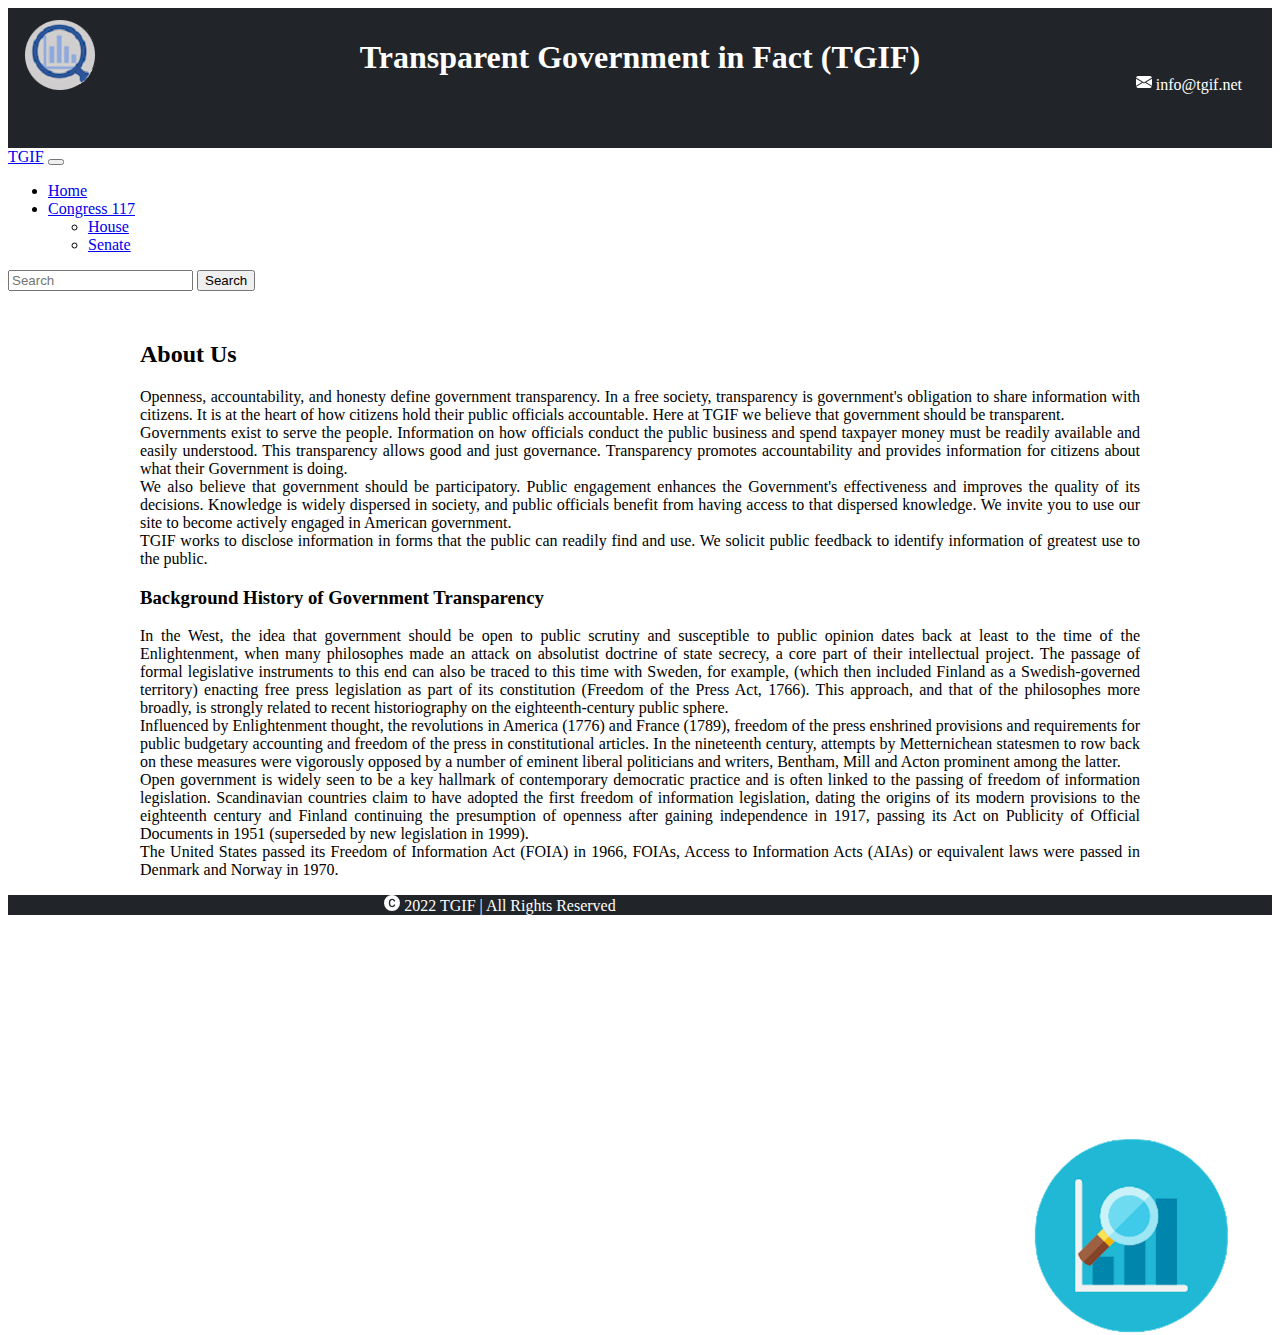
<file: view/index.html>
<!DOCTYPE html>
<html lang="en">

<head>
  <meta charset="utf-8">
  <meta name="viewport" content="width=device-width, initial-scale=1">

  <meta name="description" content="">
  <meta name="author" content="MarinaColinas">

  <meta property="og:title" content="TGIF">
  <meta property="og:type" content="website">
  <meta property="og:url" content="">
  <meta property="og:description" content="">
  <meta property="og:image" content="">

  <link rel="apple-touch-icon" sizes="60x60" href="../assets/media/apple-touch-icon.png">
  <link rel="icon" type="image/png" sizes="32x32" href="../assets/media/favicon-32x32.png">
  <link rel="icon" type="image/png" sizes="16x16" href="../assets/media/favicon-16x16.png">
  <link rel="mask-icon" href="../assets/media/safari-pinned-tab.svg" color="#5bbad5">
  <meta name="msapplication-TileColor" content="#da532c">
  <meta name="theme-color" content="#ffffff">
  <link rel="stylesheet" type="text/css" href="../assets/styles/style.css">
  <link href="https://cdn.jsdelivr.net/npm/bootstrap@5.0.2/dist/css/bootstrap.min.css" rel="stylesheet"
    integrity="sha384-EVSTQN3/azprG1Anm3QDgpJLIm9Nao0Yz1ztcQTwFspd3yD65VohhpuuCOmLASjC" crossorigin="anonymous">
  <link rel="stylesheet" href="https://cdn.jsdelivr.net/npm/bootstrap-icons@1.9.1/font/bootstrap-icons.css">
  <title>TGIF</title>

</head>

  <body>
    <div class="heading">
      <img src="../assets/media/logo.png">
      <h1>Transparent Government in Fact (TGIF)</h1>
      <p>
        <svg xmlns="http://www.w3.org/2000/svg" width="16" height="16" fill="currentColor" class="bi bi-envelope-fill"
          viewBox="0 0 16 16">
          <path
            d="M.05 3.555A2 2 0 0 1 2 2h12a2 2 0 0 1 1.95 1.555L8 8.414.05 3.555ZM0 4.697v7.104l5.803-3.558L0 4.697ZM6.761 8.83l-6.57 4.027A2 2 0 0 0 2 14h12a2 2 0 0 0 1.808-1.144l-6.57-4.027L8 9.586l-1.239-.757Zm3.436-.586L16 11.801V4.697l-5.803 3.546Z" />
        </svg> info@tgif.net
      </p>
    </div>
    <nav class="navbar navbar-expand-lg navbar-dark bg-dark">
      <div class="container-fluid">
        <a class="navbar-brand" href="#">TGIF</a>
        <button class="navbar-toggler" type="button" data-bs-toggle="collapse" data-bs-target="#navbarSupportedContent"
          aria-controls="navbarSupportedContent" aria-expanded="false" aria-label="Toggle navigation">
          <span class="navbar-toggler-icon"></span>
        </button>
        <div class="collapse navbar-collapse" id="navbarSupportedContent">
          <ul class="navbar-nav me-auto mb-2 mb-lg-0">
            <li class="nav-item">
              <a class="nav-link active" aria-current="page" href="index.html">Home</a>
            </li>
            <li class="nav-item dropdown">
              <a class="nav-link dropdown-toggle" href="#" role="button" data-bs-toggle="dropdown" aria-expanded="false">
                Congress 117
              </a>
              <ul class="dropdown-menu">
                <li><a class="dropdown-item" href="house.html">House</a></li>
                <li><a class="dropdown-item" href="senate.html">Senate</a></li>
              </ul>
            </li>
          </ul>
          <form class="d-flex" role="search">
            <input class="form-control me-2" type="search" placeholder="Search" aria-label="Search">
            <button class="btn btn-outline-primary" type="submit">Search</button>
          </form>
        </div>
      </div>
    </nav>
    </header>

    <div class="container-fluid">
    
    <div class="container">
      <div class="row">
       <article class="col-9">
        <h2>About Us</h2>
        <p>Openness, accountability, and honesty define government transparency. In a free society, transparency is government's
        obligation to share information with citizens. It is at the heart of how citizens hold their public officials
        accountable. Here at TGIF we believe that government should be transparent.<br>
        Governments exist to serve the people. Information on how officials conduct the public business and spend taxpayer money
        must be readily available and easily understood. This transparency allows good and just governance. Transparency
        promotes accountability and provides information for citizens about what their Government is doing.<br>
        We also believe that government should be participatory. Public engagement enhances the Government's effectiveness and
        improves the quality of its decisions. Knowledge is widely dispersed in society, and public officials benefit from
        having access to that dispersed knowledge. We invite you to use our site to become actively engaged in American
        government.<br>
        TGIF works to disclose information in forms that the public can readily find and use. We solicit public feedback to
        identify information of greatest use to the public.</p>

        <h3>Background History of Government Transparency</h3>

        <p>In the West, the idea that government should be open to public scrutiny and susceptible to public opinion dates back at
        least to the time of the Enlightenment, when many philosophes made an attack on absolutist doctrine of state secrecy, a
        core part of their intellectual project. The passage of formal legislative instruments to this end can also be traced to
        this time with Sweden, for example, (which then included Finland as a Swedish-governed territory) enacting free press
        legislation as part of its constitution (Freedom of the Press Act, 1766). This approach, and that of the philosophes
        more broadly, is strongly related to recent historiography on the eighteenth-century public sphere.<br>
        Influenced by Enlightenment thought, the revolutions in America (1776) and France (1789), freedom of the press enshrined
        provisions and requirements for public budgetary accounting and freedom of the press in constitutional articles. In the
        nineteenth century, attempts by Metternichean statesmen to row back on these measures were vigorously opposed by a
        number of eminent liberal politicians and writers, Bentham, Mill and Acton prominent among the latter.<br>
        Open government is widely seen to be a key hallmark of contemporary democratic practice and is often linked to the
        passing of freedom of information legislation. Scandinavian countries claim to have adopted the first freedom of
        information legislation, dating the origins of its modern provisions to the eighteenth century and Finland continuing
        the presumption of openness after gaining independence in 1917, passing its Act on Publicity of Official Documents in
        1951 (superseded by new legislation in 1999).<br>
        The United States passed its Freedom of Information Act (FOIA) in 1966, FOIAs, Access to Information Acts (AIAs) or
        equivalent laws were passed in Denmark and Norway in 1970.</p>
        </article>
        <div class="col-3 imageContainer" >
          <img src="../assets/media/tgif-home-image.png" alt="TGIF home image" class="homeImage">
        </div>
    </div>
  </div>
    <footer class="fixed-bottom">
      <p><svg xmlns="http://www.w3.org/2000/svg" width="16" height="16" fill="currentColor" class="bi bi-c-circle-fill"
          viewBox="0 0 16 16">
          <path
            d="M16 8A8 8 0 1 1 0 8a8 8 0 0 1 16 0ZM8.146 4.992c.961 0 1.641.633 1.729 1.512h1.295v-.088c-.094-1.518-1.348-2.572-3.03-2.572-2.068 0-3.269 1.377-3.269 3.638v1.073c0 2.267 1.178 3.603 3.27 3.603 1.675 0 2.93-1.02 3.029-2.467v-.093H9.875c-.088.832-.75 1.418-1.729 1.418-1.224 0-1.927-.891-1.927-2.461v-1.06c0-1.583.715-2.503 1.927-2.503Z" />
        </svg> 2022 TGIF | All Rights Reserved</p>
    </footer>

    
    <script src="https://cdn.jsdelivr.net/npm/bootstrap@5.0.2/dist/js/bootstrap.bundle.min.js"
      integrity="sha384-MrcW6ZMFYlzcLA8Nl+NtUVF0sA7MsXsP1UyJoMp4YLEuNSfAP+JcXn/tWtIaxVXM" crossorigin="anonymous"></script>
  </body>
</html>
</file>
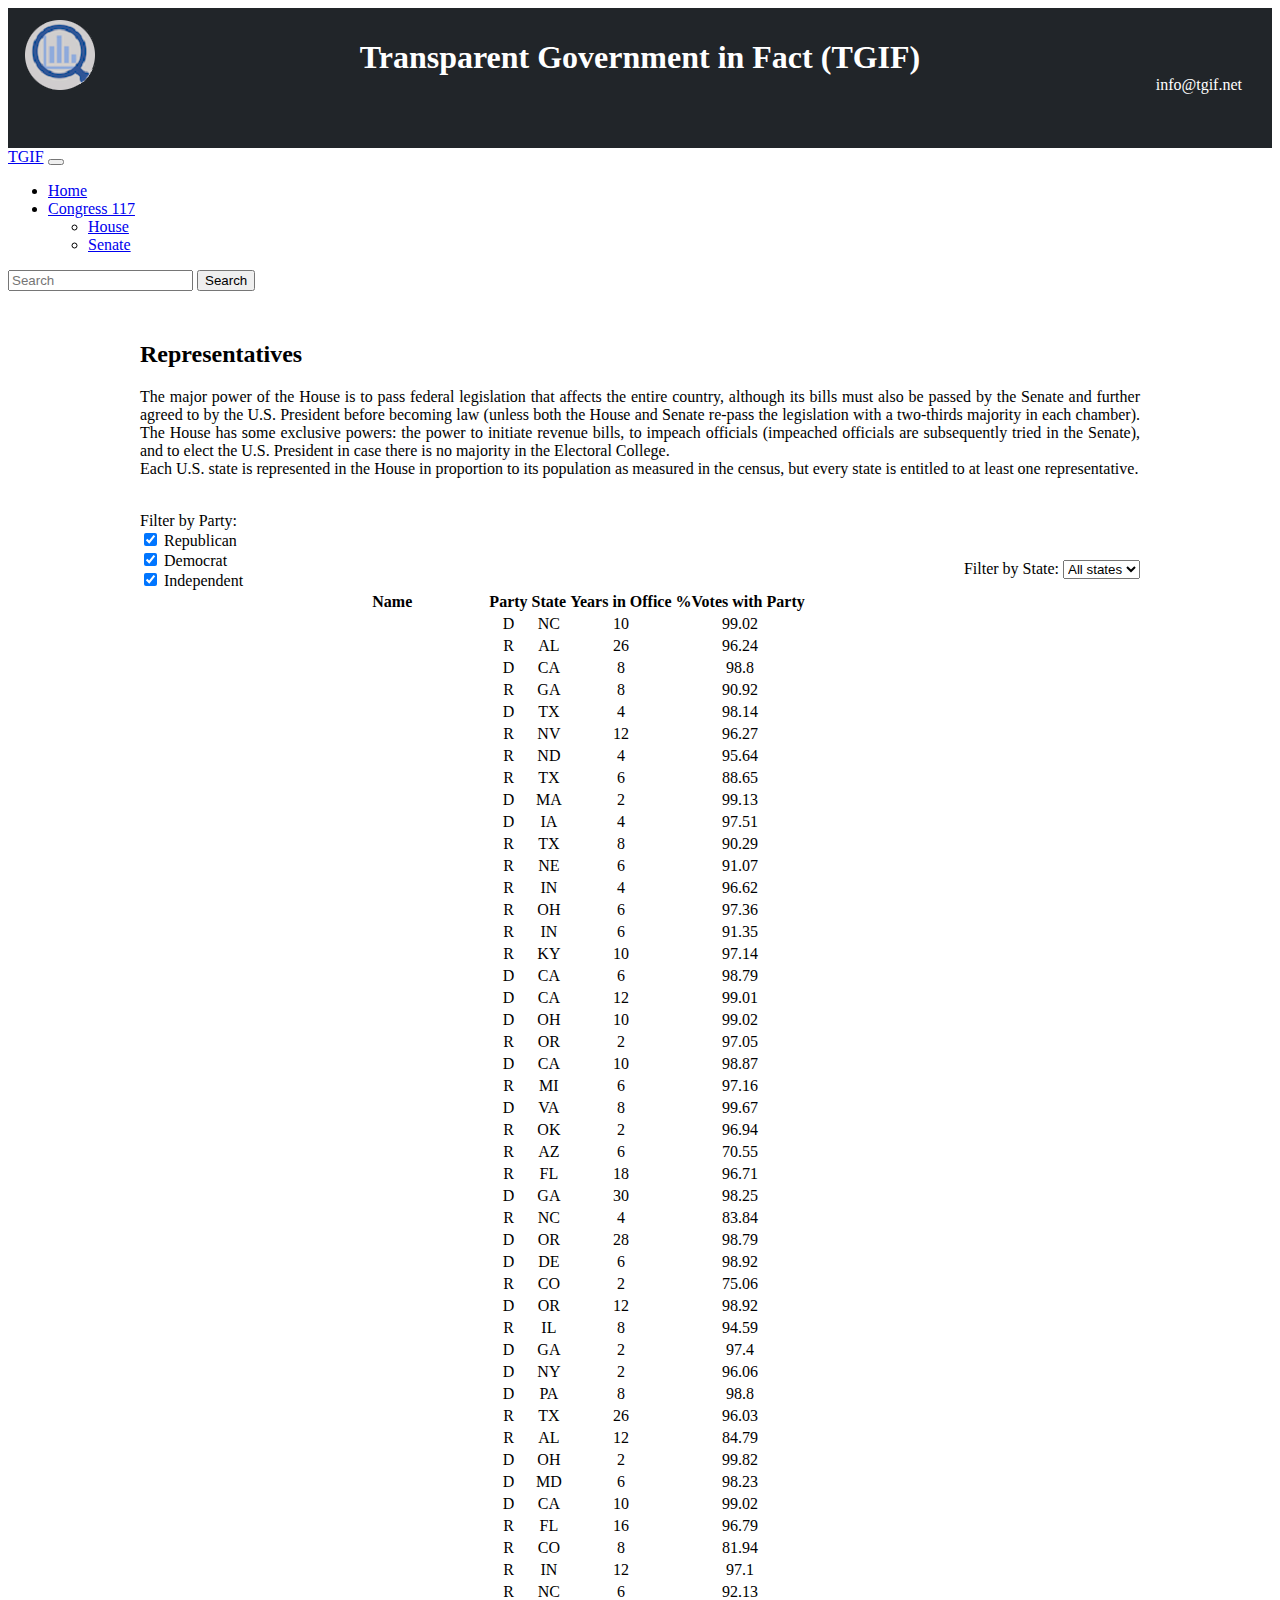
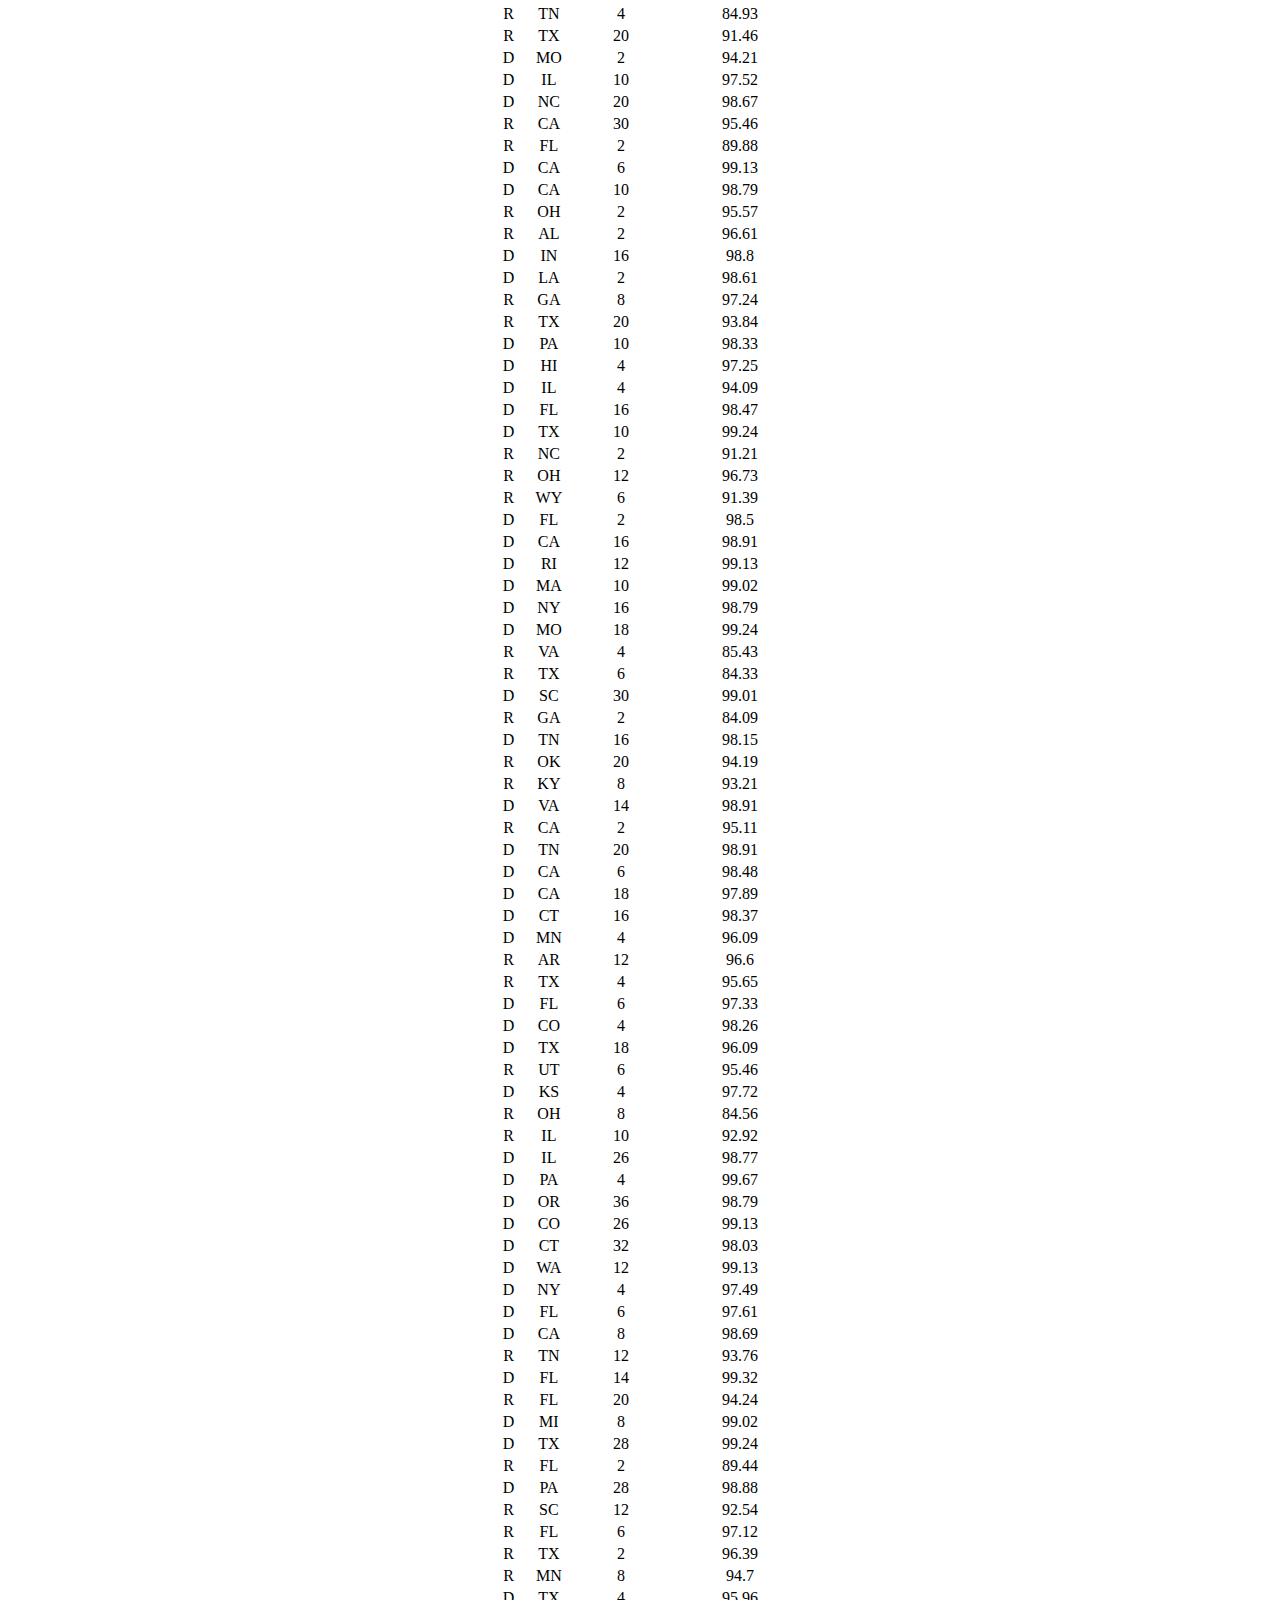
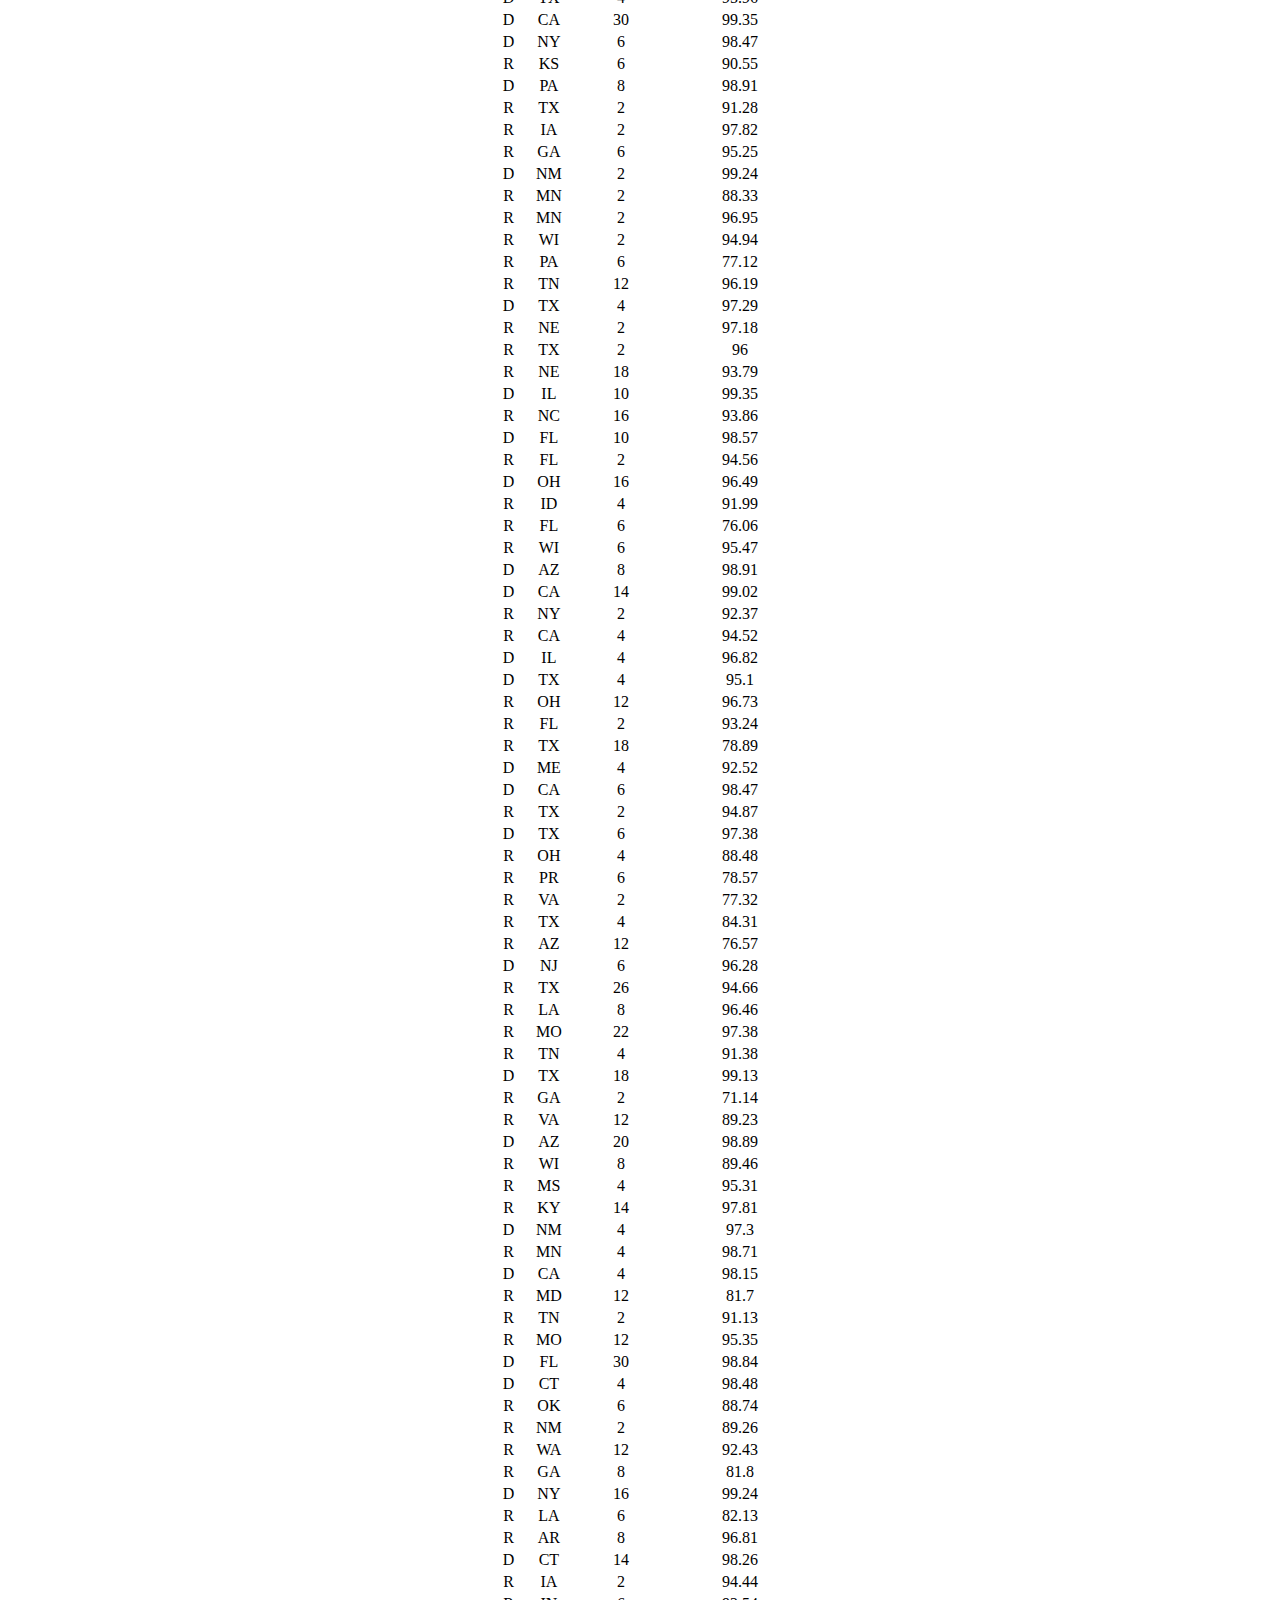
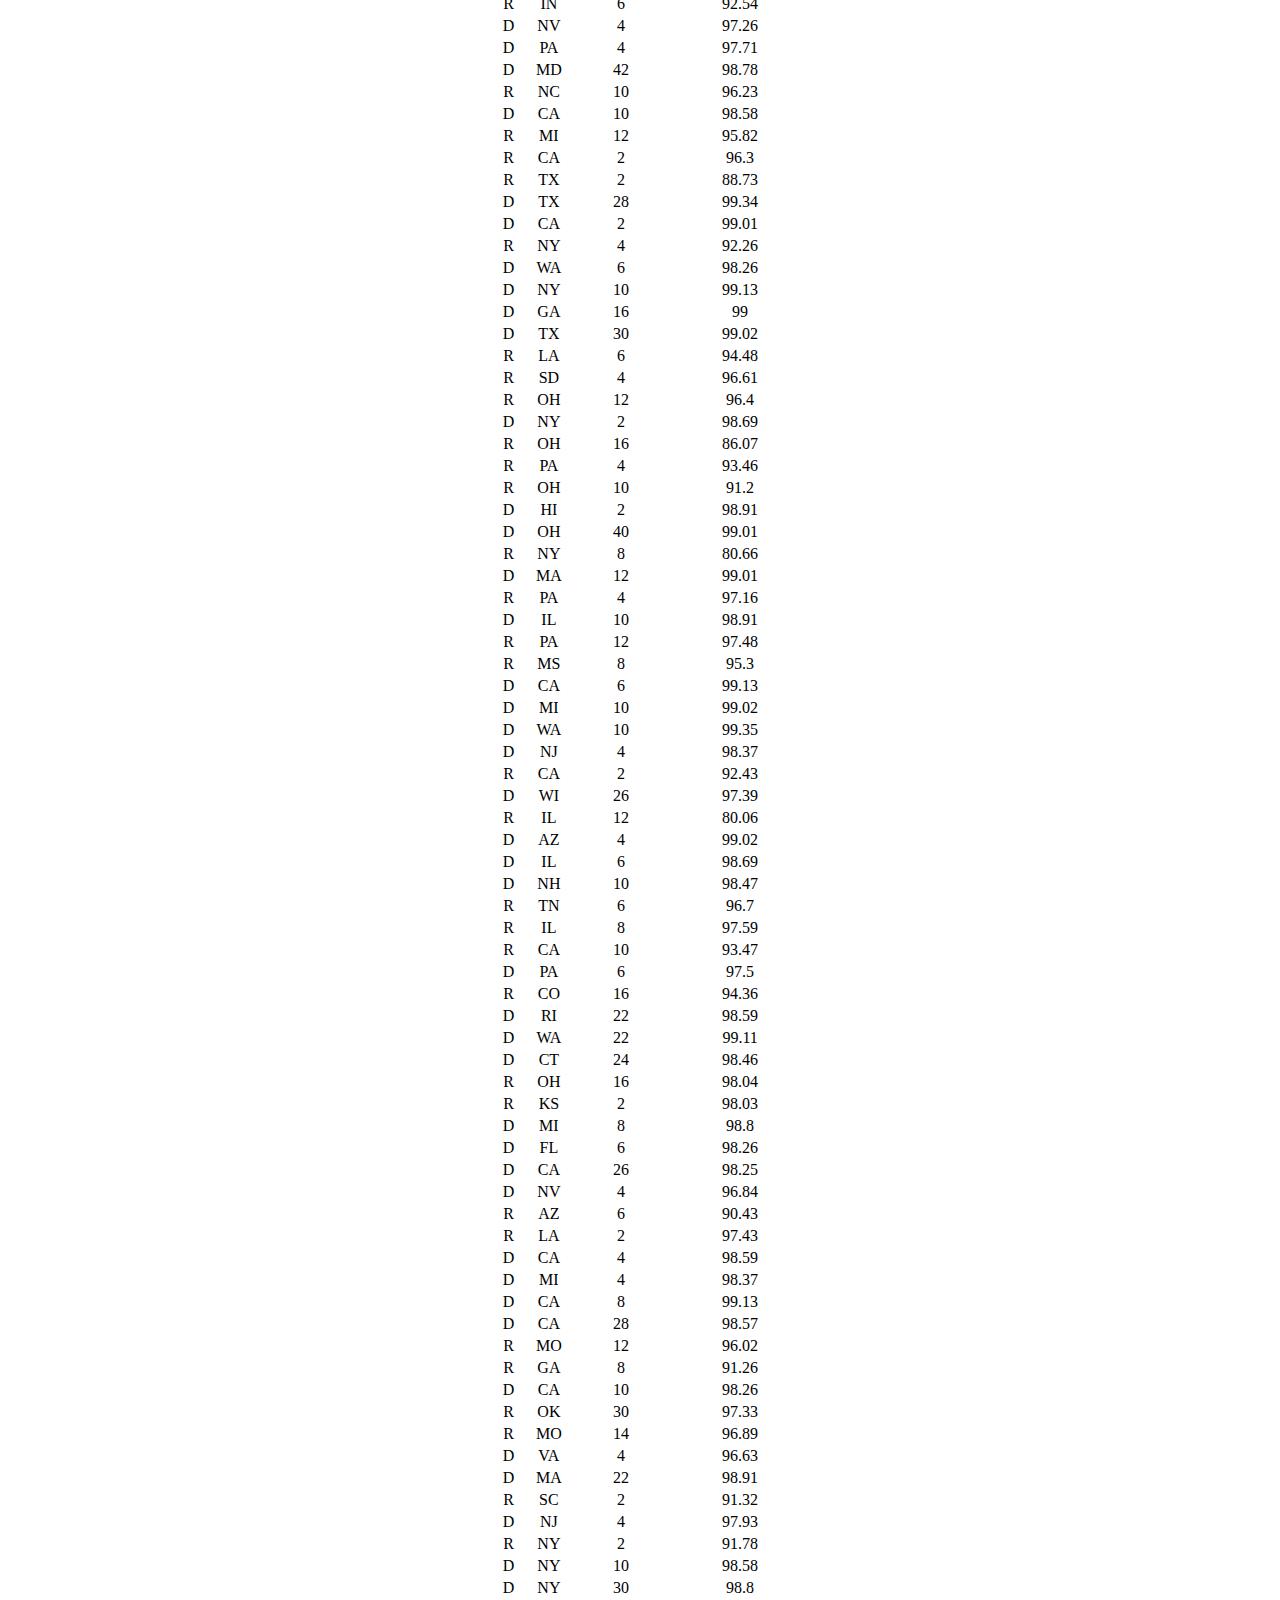
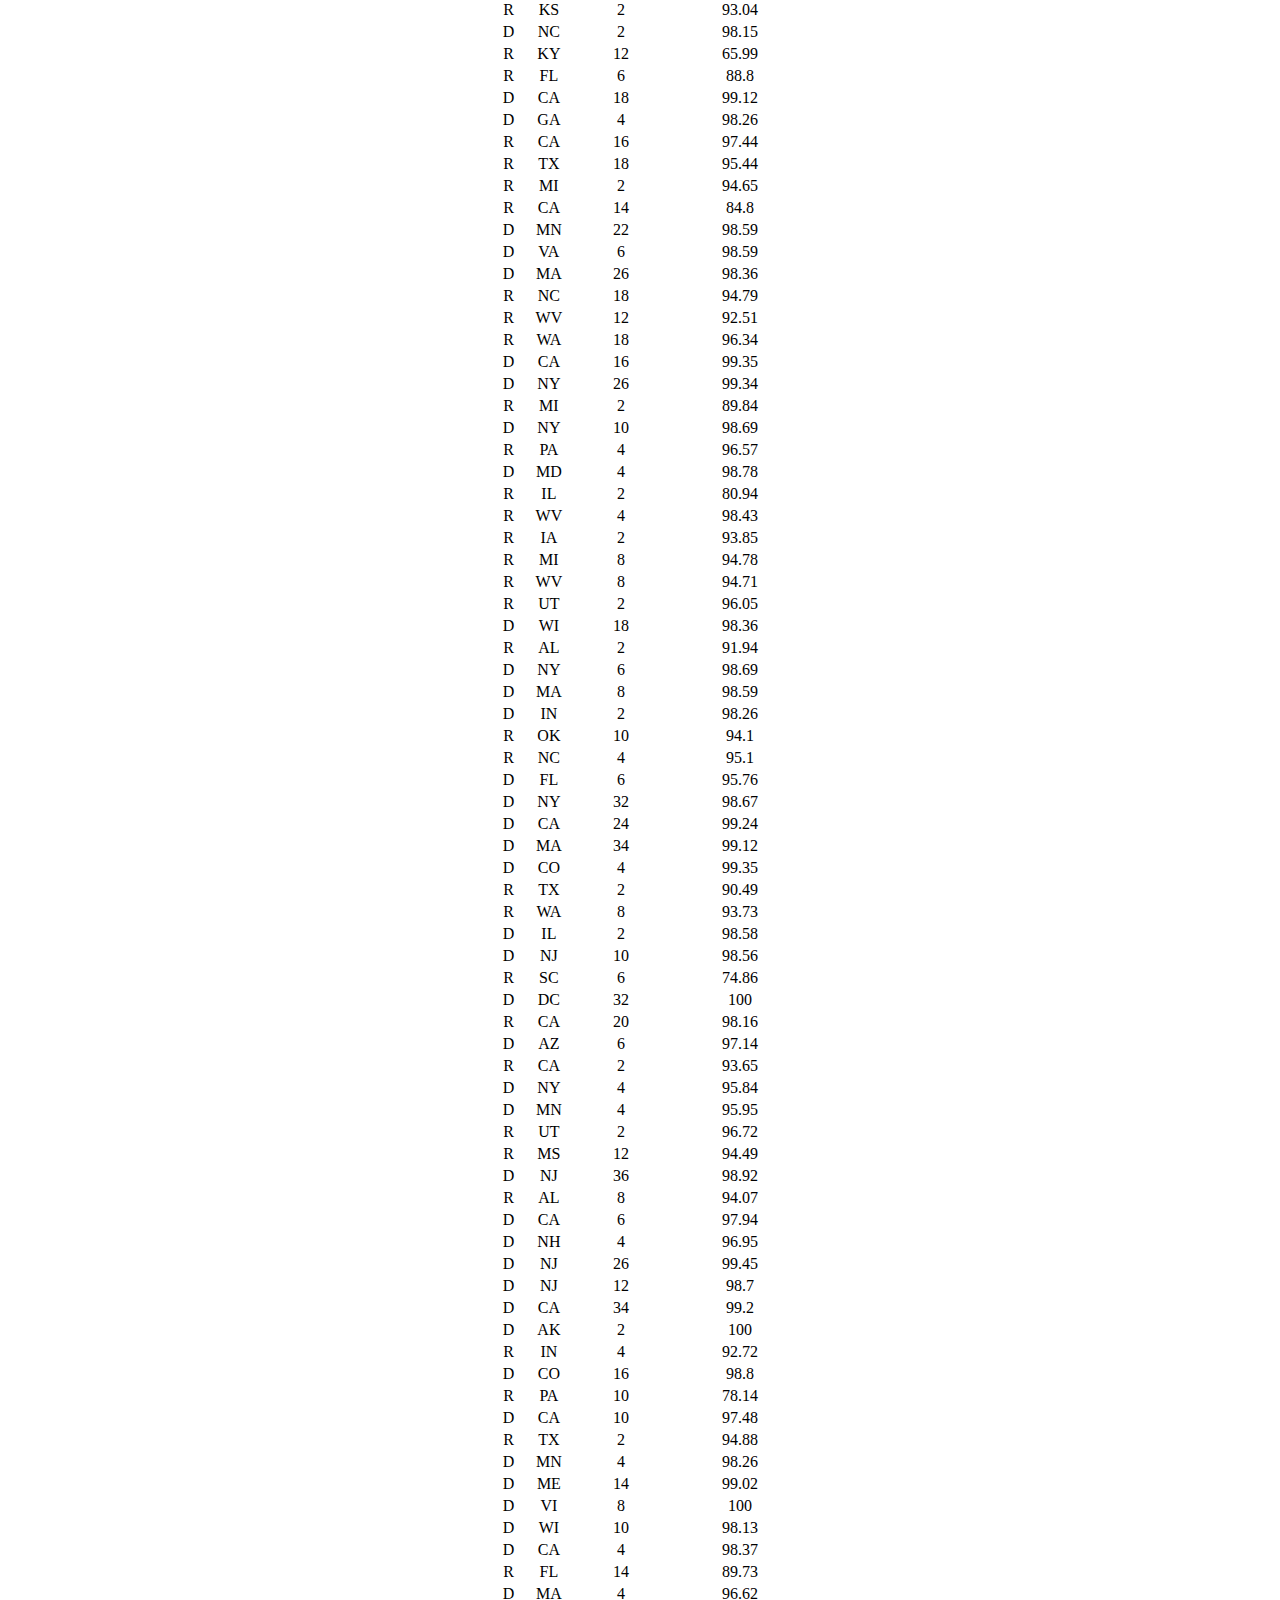
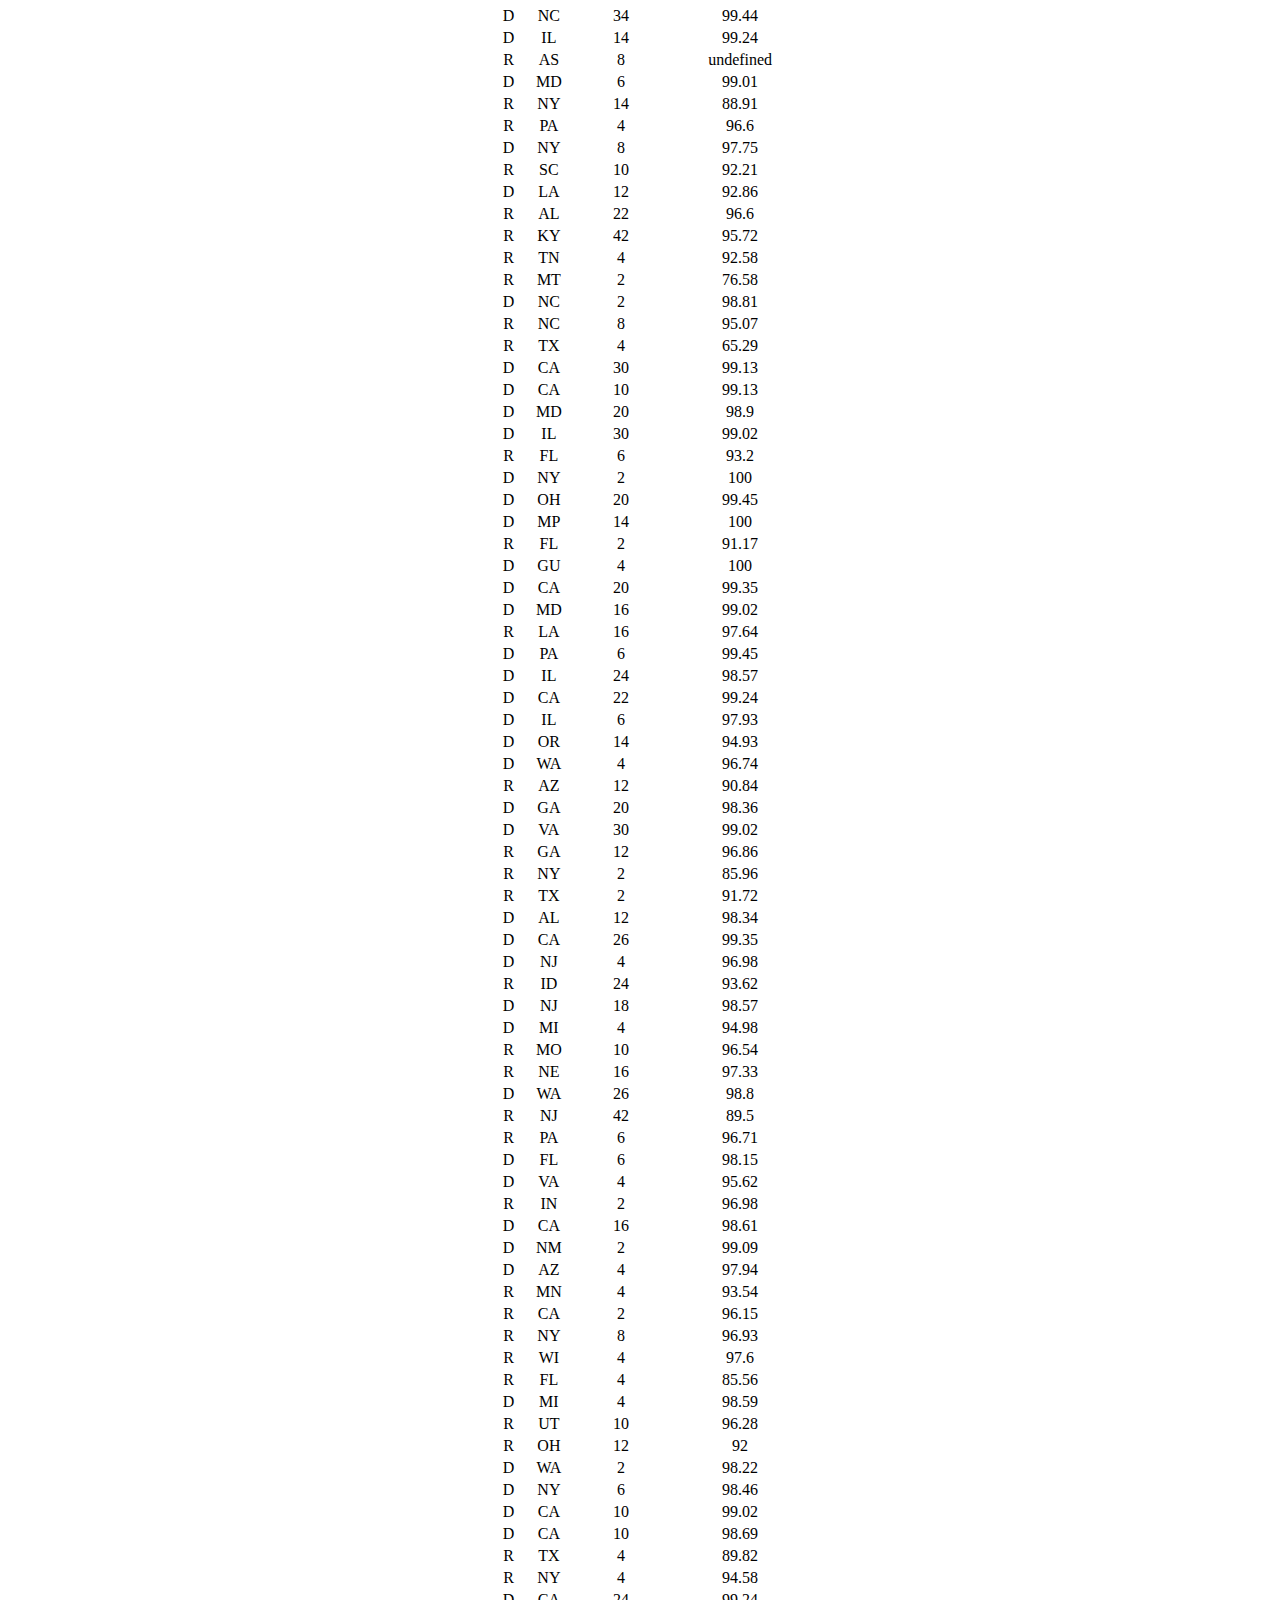
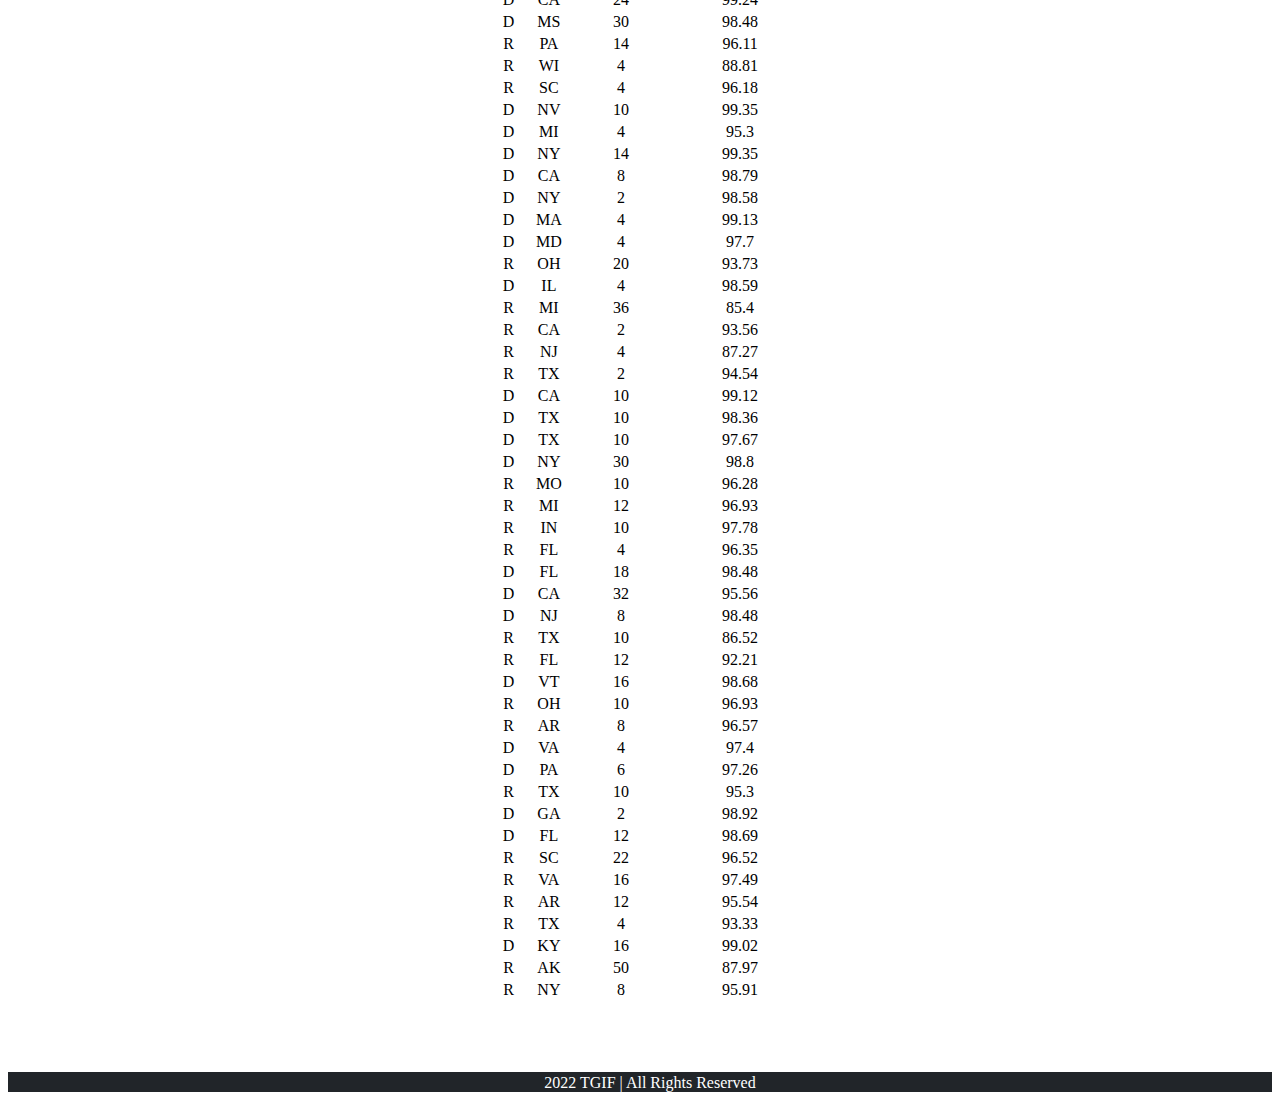
<file: view/house.html>
<!DOCTYPE html>
<html lang="en">

<head>
  <meta charset="utf-8">
  <meta name="viewport" content="width=device-width, initial-scale=1.0">

  <meta name="description" content="">
  <meta name="author" content="MarinaColinas">

  <meta property="og:title" content="TGIF">
  <meta property="og:type" content="website">
  <meta property="og:url" content="">
  <meta property="og:description" content="">
  <meta property="og:image" content="">

  <link rel="apple-touch-icon" sizes="60x60" href="../assets/media/apple-touch-icon.png">
  <link rel="icon" type="image/png" sizes="32x32" href="../assets/media/favicon-32x32.png">
  <link rel="icon" type="image/png" sizes="16x16" href="../assets/media/favicon-16x16.png">
    <link rel="mask-icon" href="../assets/media/safari-pinned-tab.svg" color="#5bbad5">
  <meta name="msapplication-TileColor" content="#da532c">
  <meta name="theme-color" content="#ffffff">
  <link rel="stylesheet" type="text/css" href="../assets/styles/style.css">
  <link href="https://cdn.jsdelivr.net/npm/bootstrap@5.2.2/dist/css/bootstrap.min.css" rel="stylesheet"
  integrity="sha384-Zenh87qX5JnK2Jl0vWa8Ck2rdkQ2Bzep5IDxbcnCeuOxjzrPF/et3URy9Bv1WTRi" crossorigin="anonymous">
  <title>TGIF</title>

</head>

<body>
<header>
  <div class="heading">
    <img  src="../assets/media/logo.png" alt="TGIF Logo">
    <h1>Transparent Government in Fact (TGIF)</h1>
    <p>
      <svg xmlns="http://www.w3.org/2000/svg" width="16" height="16" fill="currentColor" class="bi bi-envelope-fill"
        viewBox="0 0 16 16">
        <path
          d="M.05 3.555A2 2 0 0  2 2h12a2 2 0 0  .95 .555L8 8.414.05 3.555ZM0 4.697v7.104l5.803-3.558L0 4.697ZM6.761 8.83l-6.57 4.027A2 2 0 0 0 2 14h12a2 2 0 0 0 .808-.144l-6.57-4.027L8 9.586l-.239-.757Zm3.436-.586L16 11.801V4.697l-5.803 3.546Z" />
      </svg> info@tgif.net
    </p>
  </div>
  <nav class="navbar navbar-expand-lg navbar-dark bg-dark">
  <div class="container-fluid">
    <a class="navbar-brand" href="#">TGIF</a>
    <button class="navbar-toggler" type="button" data-bs-toggle="collapse" data-bs-target="#navbarSupportedContent"
      aria-controls="navbarSupportedContent" aria-expanded="false" aria-label="Toggle navigation">
      <span class="navbar-toggler-icon"></span>
    </button>
    <div class="collapse navbar-collapse" id="navbarSupportedContent">
      <ul class="navbar-nav me-auto mb-2 mb-lg-0">
        <li class="nav-item">
          <a class="nav-link active" aria-current="page" href="index.html">Home</a>
        </li>
        <li class="nav-item dropdown">
          <a class="nav-link dropdown-toggle" href="#" role="button" data-bs-toggle="dropdown" aria-expanded="false">
            Congress 117
          </a>
          <ul class="dropdown-menu">
            <li><a class="dropdown-item" href="house.html">House</a></li>
            <li><a class="dropdown-item" href="senate.html">Senate</a></li>
          </ul>
        </li>
      </ul>
      <form class="d-flex" role="search">
        <input class="form-control me-2" type="search" placeholder="Search" aria-label="Search">
        <button class="btn btn-outline-primary" type="submit">Search</button>
      </form>
    </div>
  </div>
  </nav>
</header>
<article class="container-fluid">
  <h2 class="house">Representatives</h2>
  <p class="house">The major power of the House is to pass federal legislation that affects the entire country, although its bills must
    also be passed by the Senate and further agreed to by the U.S. President before becoming law (unless both the House
    and
    Senate re-pass the legislation with a two-thirds majority in each chamber). The House has some exclusive powers: the
    power to initiate revenue bills, to impeach officials (impeached officials are subsequently tried in the Senate), and
    to
    elect the U.S. President in case there is no majority in the Electoral College.
    <br>
    Each U.S. state is represented in the House in proportion to its population as measured in the census, but every state
    is entitled to at least one representative.
  </p>
  <br>
  <div>
    Filter by Party: 
    <div class="form-check form-check-inline">
      <input class="form-check-input" type="checkbox" id="R" value="R" checked>
      <label class="form-check-label" for="R">Republican</label>
    </div>
    <div class="form-check form-check-inline">
      <input class="form-check-input" type="checkbox" id="D" value="D" checked>
      <label class="form-check-label" for="D">Democrat</label>
    </div>
    <div class="form-check form-check-inline">
      <input class="form-check-input" type="checkbox" id="ID" value="ID" checked>
      <label class="form-check-label" for="ID">Independent</label>
    </div>
  </div>
  <div class="stateFilterClass">
    Filter by State:    
    <select class="form-select-sm"  id="filterstates" aria-label=".form-select-sm example">
      <option selected value="">All states</option>
   </select>
  </div>
  <table class="table table-dark p-3">
    <thead>
      <tr>
        <th scope="col">Name</th>
        <th scope="col">Party</th>
        <th scope="col">State</th>
        <th scope="col">Years in Office</th>
        <th scope="col">%Votes with Party</th>
      </tr>
    </thead>
    <tbody id="data-output">
  <!-- Senate from javascript file in here. -->
    </tbody>
  </table>
  <br><br><br>
</article>





  <footer class="fixed-bottom">
    <p>
      <svg xmlns="http://www.w3.org/2000/svg" width="16" height="16" fill="currentColor" class="bi bi-c-circle-fill"
      viewBox="0 0 16 16">
      <path
        d="M16 8A8 8 0   0 8a8 8 0 0  16 0ZM8.146 4.992c.961 0 .641.633 .729 .512h1.295v-.088c-.094-.518-.348-2.572-3.03-2.572-2.068 0-3.269 .377-3.269 3.638v1.073c0 2.267 .178 3.603 3.27 3.603 .675 0 2.93-.02 3.029-2.467v-.093H9.875c-.088.832-.75 .418-.729 .418-.224 0-.927-.891-.927-2.461v-.06c0-.583.715-2.503 .927-2.503Z" />
    </svg> 2022 TGIF | All Rights Reserved</p>
  </footer>

 <script src="../scripts/house.js"></script>
  <script src="https://cdn.jsdelivr.net/npm/bootstrap@5.0.2/dist/js/bootstrap.bundle.min.js"
    integrity="sha384-MrcW6ZMFYlzcLA8Nl+NtUVF0sA7MsXsP1UyJoMp4YLEuNSfAP+JcXn/tWtIaxVXM"
    crossorigin="anonymous"></script>
</body>

</html>
</file>
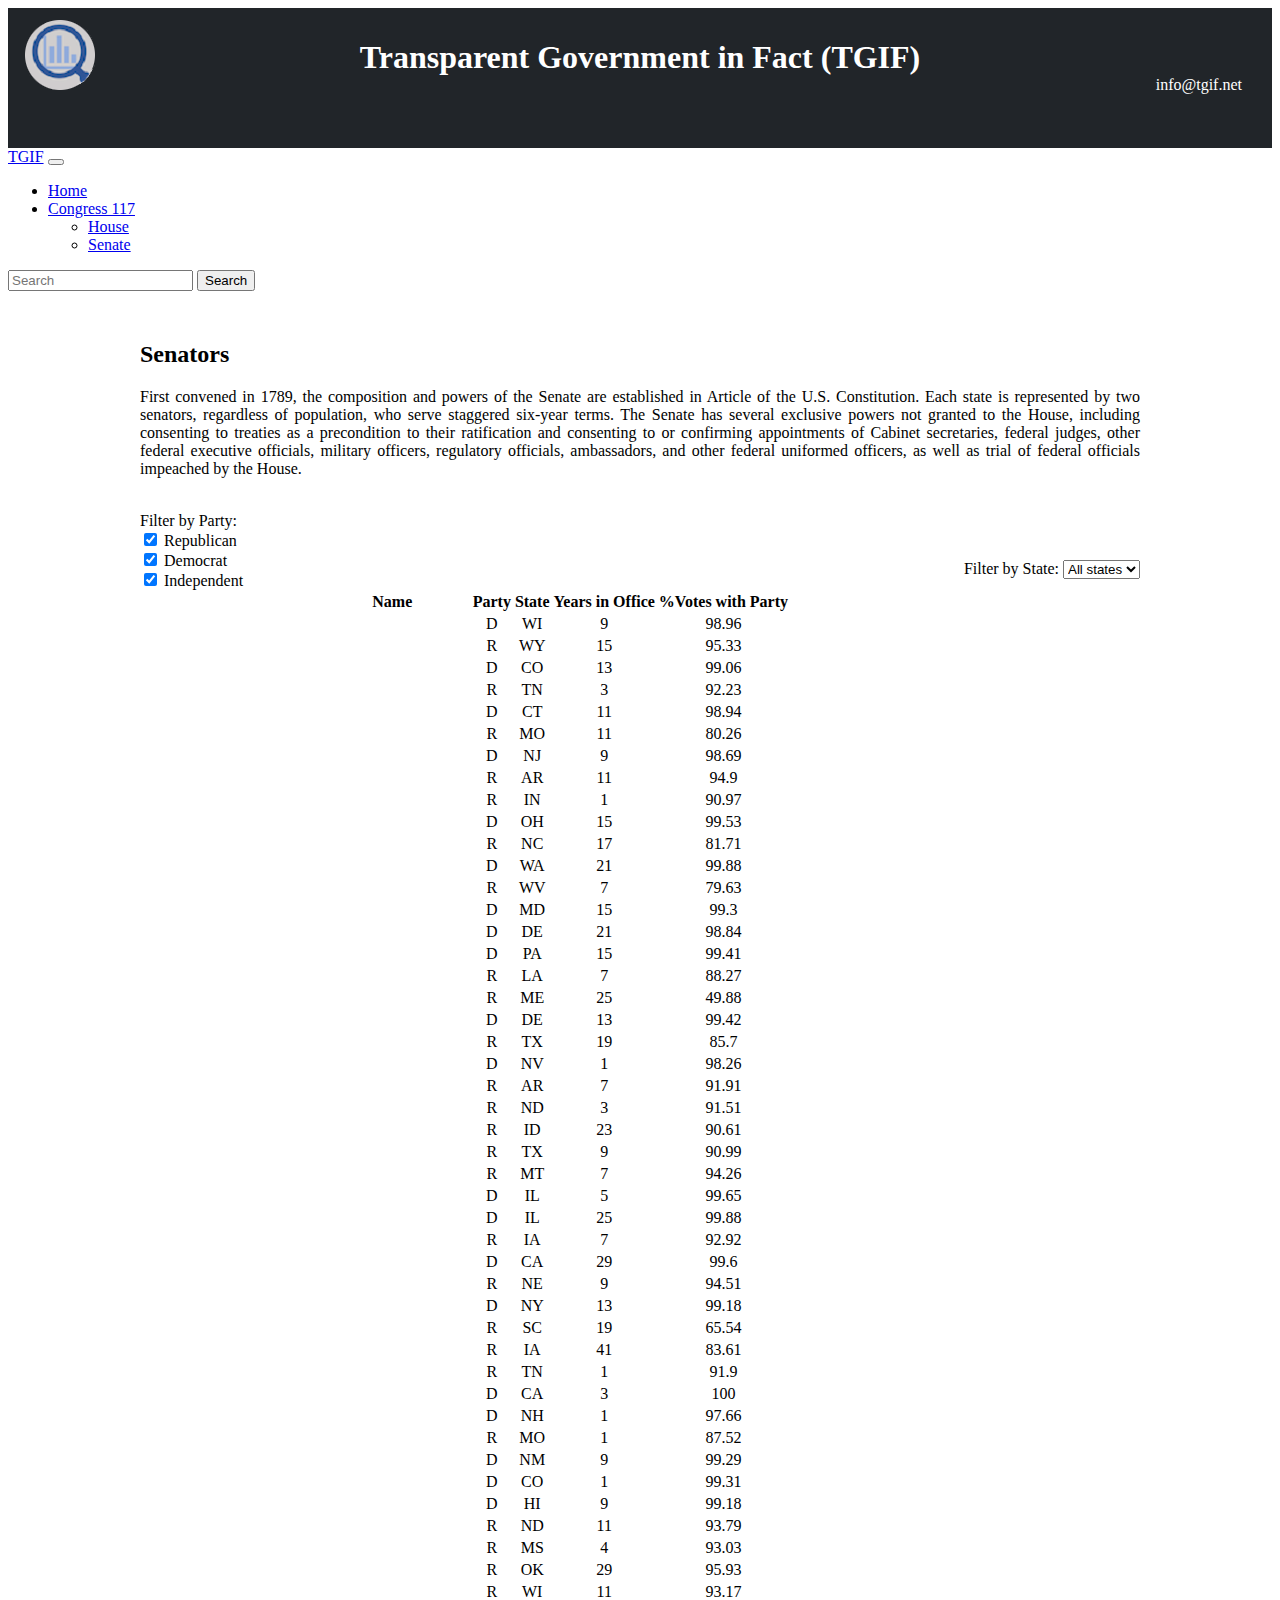
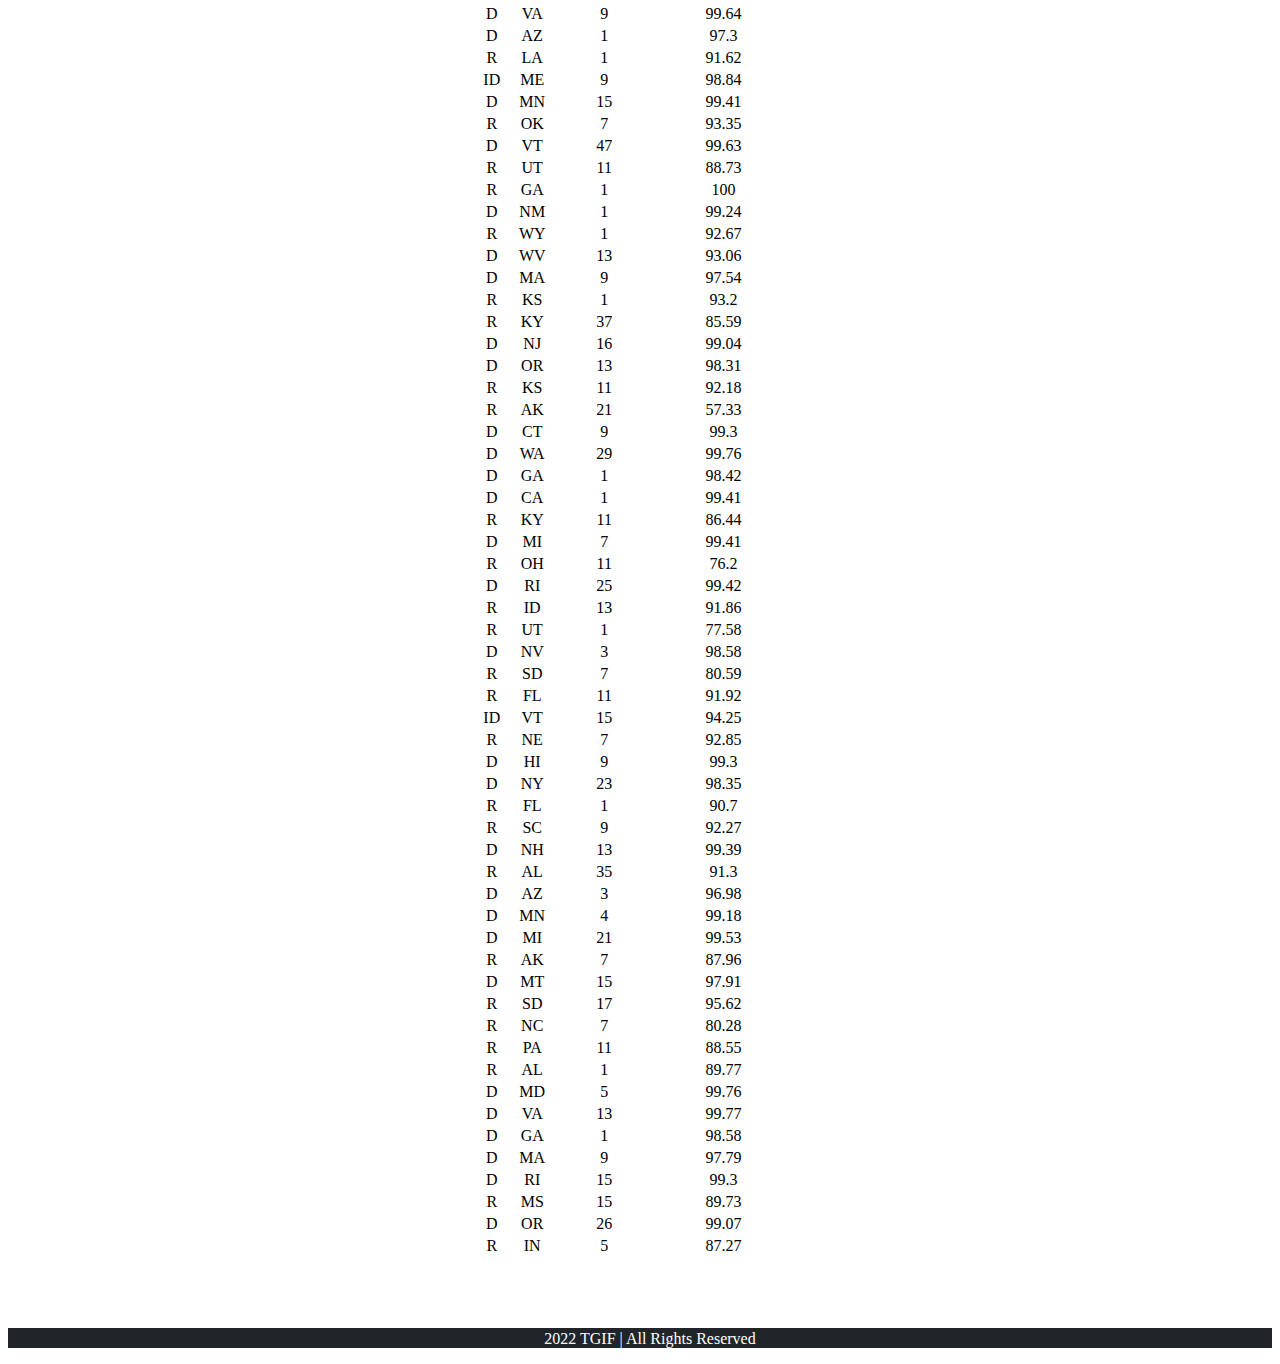
<file: view/senate.html>
<!DOCTYPE html>
<html lang="en">

<head>
  <meta charset="utf-8">
  <meta name="viewport" content="width=device-width, initial-scale=1.0">

  <meta name="description" content="">
  <meta name="author" content="MarinaColinas">

  <meta property="og:title" content="TGIF">
  <meta property="og:type" content="website">
  <meta property="og:url" content="">
  <meta property="og:description" content="">
  <meta property="og:image" content="">

  <link rel="apple-touch-icon" sizes="60x60" href="../assets/media/apple-touch-icon.png">
  <link rel="icon" type="image/png" sizes="32x32" href="../assets/media/favicon-32x32.png">
  <link rel="icon" type="image/png" sizes="16x16" href="../assets/media/favicon-16x16.png">
    <link rel="mask-icon" href="../assets/media/safari-pinned-tab.svg" color="#5bbad5">
  <meta name="msapplication-TileColor" content="#da532c">
  <meta name="theme-color" content="#ffffff">
  <link rel="stylesheet" type="text/css" href="../assets/styles/style.css">
  <link href="https://cdn.jsdelivr.net/npm/bootstrap@5.2.2/dist/css/bootstrap.min.css" rel="stylesheet"
  integrity="sha384-Zenh87qX5JnK2Jl0vWa8Ck2rdkQ2Bzep5IDxbcnCeuOxjzrPF/et3URy9Bv1WTRi" crossorigin="anonymous">
  <title>TGIF</title>

</head>

<body>
<header>
  <div class="heading">
    <img  src="../assets/media/logo.png" alt="TGIF Logo">
    <h1>Transparent Government in Fact (TGIF)</h1>
    <p>
      <svg xmlns="http://www.w3.org/2000/svg" width="16" height="16" fill="currentColor" class="bi bi-envelope-fill"
        viewBox="0 0 16 16">
        <path
          d="M.05 3.555A2 2 0 0  2 2h12a2 2 0 0  .95 .555L8 8.414.05 3.555ZM0 4.697v7.104l5.803-3.558L0 4.697ZM6.761 8.83l-6.57 4.027A2 2 0 0 0 2 14h12a2 2 0 0 0 .808-.144l-6.57-4.027L8 9.586l-.239-.757Zm3.436-.586L16 11.801V4.697l-5.803 3.546Z" />
      </svg> info@tgif.net
    </p>
  </div>
  <nav class="navbar navbar-expand-lg navbar-dark bg-dark">
  <div class="container-fluid">
    <a class="navbar-brand" href="#">TGIF</a>
    <button class="navbar-toggler" type="button" data-bs-toggle="collapse" data-bs-target="#navbarSupportedContent"
      aria-controls="navbarSupportedContent" aria-expanded="false" aria-label="Toggle navigation">
      <span class="navbar-toggler-icon"></span>
    </button>
    <div class="collapse navbar-collapse" id="navbarSupportedContent">
      <ul class="navbar-nav me-auto mb-2 mb-lg-0">
        <li class="nav-item">
          <a class="nav-link active" aria-current="page" href="index.html">Home</a>
        </li>
        <li class="nav-item dropdown">
          <a class="nav-link dropdown-toggle" href="#" role="button" data-bs-toggle="dropdown" aria-expanded="false">
            Congress 117
          </a>
          <ul class="dropdown-menu">
            <li><a class="dropdown-item" href="house.html">House</a></li>
            <li><a class="dropdown-item" href="senate.html">Senate</a></li>
          </ul>
        </li>
      </ul>
      <form class="d-flex" role="search">
        <input class="form-control me-2" type="search" placeholder="Search" aria-label="Search">
        <button class="btn btn-outline-primary" type="submit">Search</button>
      </form>
    </div>
  </div>
  </nav>
</header>
<article class="container-fluid">
  <h2 class="senate">Senators</h2>
  <p class="senate">First convened in 1789, the composition and powers of the Senate are established in Article  of the U.S.
  Constitution. Each state is represented by two senators, regardless of population, who serve staggered six-year terms.
  The Senate has several exclusive powers not granted to the House, including consenting to treaties as a precondition to
  their ratification and consenting to or confirming appointments of Cabinet secretaries, federal judges, other federal
  executive officials, military officers, regulatory officials, ambassadors, and other federal uniformed officers, as well
  as trial of federal officials impeached by the House.
  </p>
  <br>
  <div>
    Filter by Party: 
    <div class="form-check form-check-inline">
      <input class="form-check-input" type="checkbox" id="R" value="R" checked>
      <label class="form-check-label" for="R">Republican</label>
    </div>
    <div class="form-check form-check-inline">
      <input class="form-check-input" type="checkbox" id="D" value="D" checked>
      <label class="form-check-label" for="D">Democrat</label>
    </div>
    <div class="form-check form-check-inline">
      <input class="form-check-input" type="checkbox" id="ID" value="ID" checked>
      <label class="form-check-label" for="ID">Independent</label>
    </div>
  </div>
  <div class="stateFilterClass">
    Filter by State:    
    <select class="form-select-sm"  id="filterstates" aria-label=".form-select-sm example">
      <option selected value="">All states</option>
   </select>
  </div>
  <table class="table table-dark p-3">
    <thead>
      <tr>
        <th scope="col">Name</th>
        <th scope="col">Party</th>
        <th scope="col">State</th>
        <th scope="col">Years in Office</th>
        <th scope="col">%Votes with Party</th>
      </tr>
    </thead>
    <tbody id="data-output">
  <!-- Senate from javascript file in here. -->
    </tbody>
  </table>
  <br><br><br>
</article>





  <footer class="fixed-bottom">
    <p>
      <svg xmlns="http://www.w3.org/2000/svg" width="16" height="16" fill="currentColor" class="bi bi-c-circle-fill"
      viewBox="0 0 16 16">
      <path
        d="M16 8A8 8 0   0 8a8 8 0 0  16 0ZM8.146 4.992c.961 0 .641.633 .729 .512h1.295v-.088c-.094-.518-.348-2.572-3.03-2.572-2.068 0-3.269 .377-3.269 3.638v1.073c0 2.267 .178 3.603 3.27 3.603 .675 0 2.93-.02 3.029-2.467v-.093H9.875c-.088.832-.75 .418-.729 .418-.224 0-.927-.891-.927-2.461v-.06c0-.583.715-2.503 .927-2.503Z" />
    </svg> 2022 TGIF | All Rights Reserved</p>
  </footer>

 <script src="../scripts/senate.js"></script>
  <script src="https://cdn.jsdelivr.net/npm/bootstrap@5.0.2/dist/js/bootstrap.bundle.min.js"
    integrity="sha384-MrcW6ZMFYlzcLA8Nl+NtUVF0sA7MsXsP1UyJoMp4YLEuNSfAP+JcXn/tWtIaxVXM"
    crossorigin="anonymous"></script>
</body>

</html>
</file>
<file: assets/styles/style.css>
.heading{
  background-color:#212529;
  height: 120px;
  color: white;
  text-align: center;
  padding: 10px;
};
.heading h1{
 position: relative;
 float:left;
 right: 50px;
}
.heading p { 
  position:relative;
  float: right;
  right: 20px;
  bottom: 40px;
}
.heading img { 
  position: absolute;
  left: 25px;
  top: 20px;
}
.navbar {
  width: 100%;
  margin-bottom: 50px;
}
footer {
  text-align: center;
  color: white;
  background-color: #212529;
}
table {
  max-width: 1200px;
  text-align: center;
  margin-left: auto;
  margin-right: auto;
}

tbody a {
  color: white;
}
.stateFilterClass {
  position: relative;
  float: right;
  bottom: 30px;
}

article{
  max-width: 1000px;
  margin-left: auto;
  margin-right: auto;
}

article p {
  text-align: justify;
}

.flex{
  display: flex;
}

.homeImage {
 float: right;
 width: 200px;
 margin: 40px;
 position: relative;
 top: 200px;
}
.container-fluid{
  margin-left: auto;
  margin-right: auto;
}
</file>
